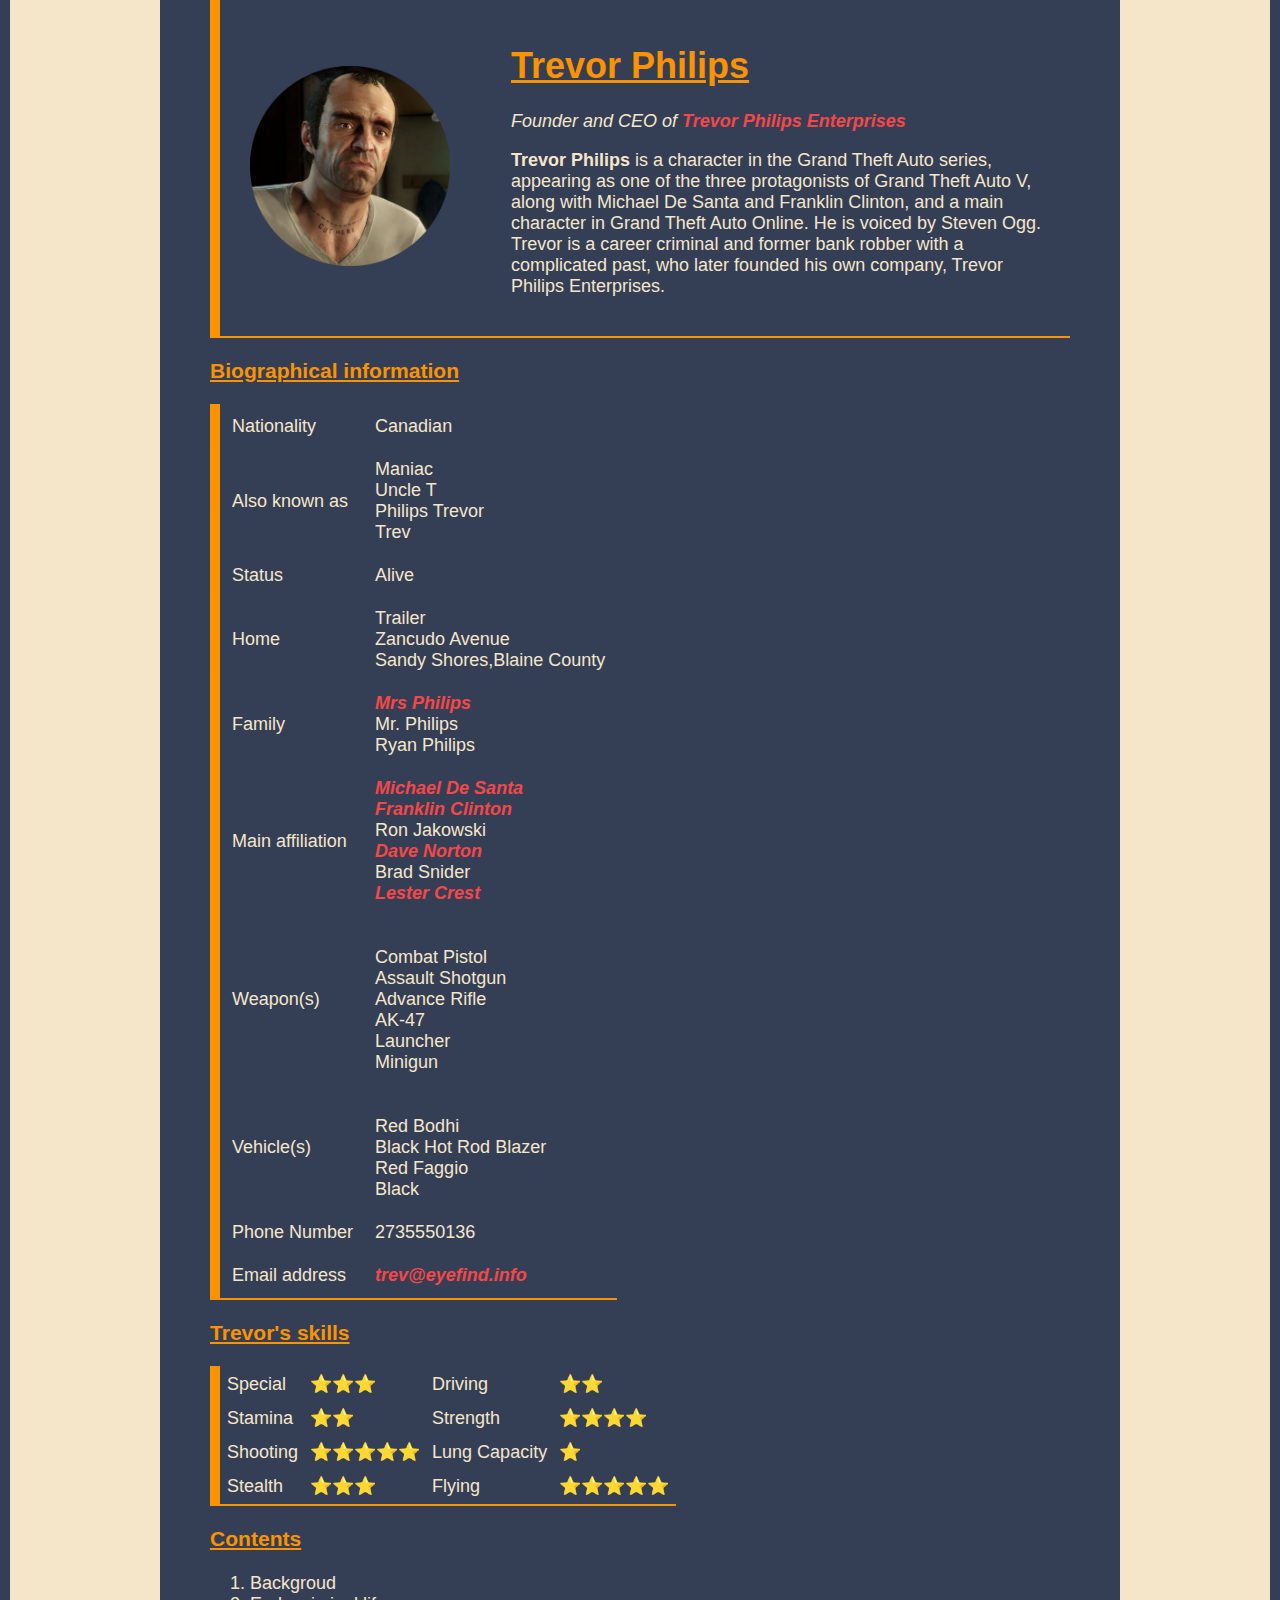
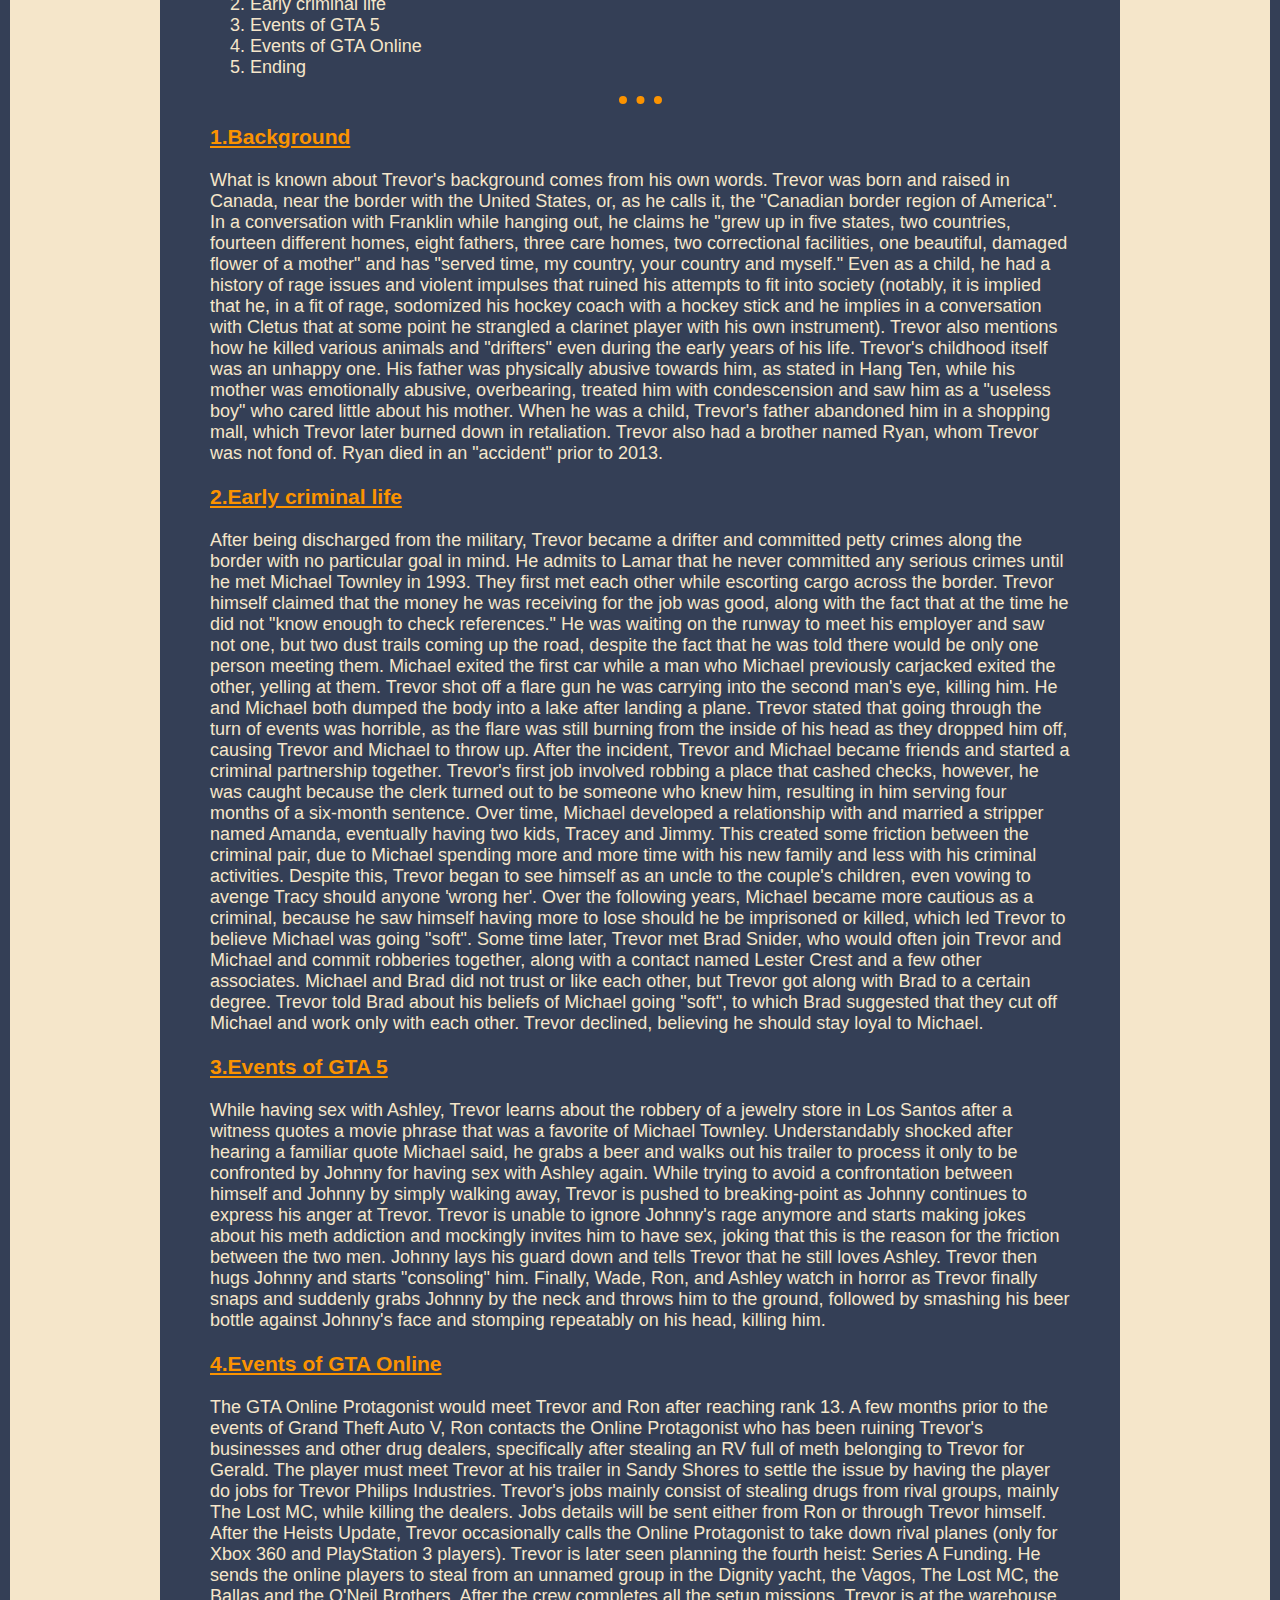
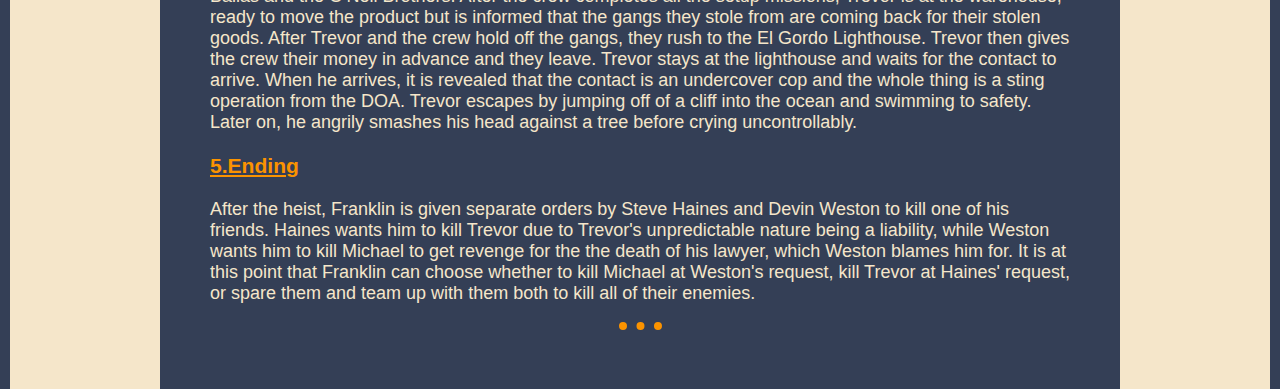
<file: index.html>
<!DOCTYPE html>
<html lang="en">
<head>
    <meta charset="UTF-8">
    <meta http-equiv="X-UA-Compatible" content="IE=edge">
    <meta name="viewport" content="width=device-width, initial-scale=1.0">
    <title>Trevor Philips🧸</title>
    <link rel="stylesheet" href="style.css">
    <link rel="icon" href="favicon.ico">

</head>
<body>
    <div class="main">
        <table cellspacing = "20px" class="infoTable">
            <td style="padding-left: 10px;">
                <img src="trevor.png" alt="Trevor philips" height="200px" width="200px">
            </td>
            <td style="padding-left: 40px;">
                <h1>Trevor Philips</h1>
                <p><em>Founder and CEO of <strong><a href = "https://gta.fandom.com/wiki/Trevor_Philips_Enterprises">Trevor Philips Enterprises</a></strong> </em></p>
                <p>
                    <strong>Trevor Philips</strong> is a character in the Grand Theft Auto series, 
                    appearing as one of the three protagonists of Grand Theft Auto V, 
                    along with Michael De Santa and Franklin Clinton, and a main character in Grand Theft Auto Online. 
                    He is voiced by Steven Ogg.
                    Trevor is a career criminal and former bank robber with a complicated past, 
                    who later founded his own company, Trevor Philips Enterprises. 
                </p>
            </td>
        </table> 
        <!-- <hr size="1" color="lightgray"> -->
        <h3>Biographical information</h3>
        <table cellpadding="10px" class="bioTable">
            <tr>
                <td>Nationality</td>
                <td>Canadian</td>
            </tr>
            <tr>
                <td>Also known as</td>
                <td>Maniac<br>Uncle T<br>Philips Trevor<br>Trev</td>
            </tr>
            <tr>
                <td>Status</td>
                <td>Alive</td>
            </tr>
            <tr>
                <td>Home</td>
                <td>Trailer<br>Zancudo Avenue<br>Sandy Shores,Blaine County</td>
            </tr>
            <tr>
                <td>Family</td>
                <td>
                    <a href = "https://gta.fandom.com/wiki/Mrs._Philips">Mrs Philips</a> 
                    <br>Mr. Philips
                    <br><a href = "https://gta.fandom.com/wiki/Ryan_Philips"></a>Ryan Philips
                </td>
            </tr>
            <tr>
                <td>Main affiliation</td>
                <td>
                    <a href="https://gta.fandom.com/wiki/Michael_De_Santa">Michael De Santa</a>
                    <br><a href = "https://gta.fandom.com/wiki/Franklin_Clinton">Franklin Clinton</a>
                    <br>Ron Jakowski              
                    <br><a href="https://gta.fandom.com/wiki/Dave_Norton">Dave Norton</a>          
                    <br>Brad Snider
                    <br><a href="https://gta.fandom.com/wiki/Lester_Crest">Lester Crest</a>
                </td>
            </tr>
            <tr>
                <td>Weapon(s)</td>
                <td>
                    <br>Combat Pistol
                    <br>Assault Shotgun
                    <br>Advance Rifle
                    <br>AK-47
                    <br>Launcher
                    <br>Minigun
                </td> 
            </tr>
            <tr>
                <td>Vehicle(s)</td>
                <td>
                    <br>Red Bodhi
                    <br>Black Hot Rod Blazer
                    <br>Red Faggio
                    <br>Black 
                </td> 
            </tr>
            <tr>
                <td>Phone Number</td>
                <td>2735550136</td>
            </tr>
            <tr>
                <td>Email address</td>
                <td>
                    <a href="Send_Message.html">trev@eyefind.info</a>
                </td>
            </tr>
                
        </table>
        <h3>Trevor's skills</h3>
        <table class="bioTable" cellpadding="5px">
            <tr>
                <td>Special</td>
                <td>⭐⭐⭐</td>
                <td>Driving</td>
                <td>⭐⭐</td>
            </tr>
            <tr>
                <td>Stamina</td>
                <td>⭐⭐</td>
                <td>Strength</td>
                <td>⭐⭐⭐⭐</td>
            </tr>
            <tr>
                <td>Shooting</td>
                <td>⭐⭐⭐⭐⭐</td>
                <td>Lung Capacity</td>
                <td>⭐</td>
            </tr>
            <tr>
                <td>Stealth</td>
                <td>⭐⭐⭐</td>
                <td>Flying</td>
                <td>⭐⭐⭐⭐⭐</td>
            </tr>
            
        </table>
        <!-- <hr size="2" color="lightgray"> -->
        <h3>Contents</h3>
        <ol>
            <li>Backgroud</li>
            <li>Early criminal life</li>
            <li>Events of GTA 5</li>
            <li>Events of GTA Online</li>
            <li>Ending</li>
        </ol>
        <hr size="1" color="lightgray">
        <h3>1.Background</h3>
        <p>
            What is known about Trevor's background comes from his own words.
            Trevor was born and raised in Canada, near the border with the United States, 
            or, as he calls it, the "Canadian border region of America". 
            In a conversation with Franklin while hanging out, he claims he 
            "grew up in five states, two countries, fourteen different homes, eight fathers, three care homes, 
            two correctional facilities,
            one beautiful, damaged flower of a mother" and has 
            "served time, my country, your country and myself." 
            Even as a child, he had a history of rage issues and violent impulses that ruined his attempts 
            to fit into society (notably, it is implied that he, in a fit of rage, sodomized his hockey coach
            with a hockey stick and he implies in a conversation with Cletus that at some point 
            he strangled a clarinet player with his own instrument). Trevor also mentions how 
            he killed various animals and "drifters" even during the early years of his life.
            Trevor's childhood itself was an unhappy one. His father was physically abusive towards him, as stated in Hang Ten, while his mother was emotionally abusive, overbearing, treated him with condescension and saw him as a "useless boy" who cared little about his mother. When he was a child, Trevor's father abandoned him in a shopping mall, which Trevor later burned down in retaliation. Trevor also had a brother named Ryan, whom Trevor was not fond of. Ryan died in an "accident" prior to 2013.
        </p>
        <h3>2.Early criminal life</h3>
        <p>
            After being discharged from the military, Trevor became a drifter and committed petty crimes along the border with no particular goal in mind. He admits to Lamar that he never committed any serious crimes until he met Michael Townley in 1993. They first met each other while escorting cargo across the border. Trevor himself claimed that the money he was receiving for the job was good, along with the fact that at the time he did not "know enough to check references." He was waiting on the runway to meet his employer and saw not one, but two dust trails coming up the road, despite the fact that he was told there would be only one person meeting them. Michael exited the first car while a man who Michael previously carjacked exited the other, yelling at them. Trevor shot off a flare gun he was carrying into the second man's eye, killing him. He and Michael both dumped the body into a lake after landing a plane. Trevor stated that going through the turn of events was horrible, as the flare was still burning from the inside of his head as they dropped him off, causing Trevor and Michael to throw up. After the incident, Trevor and Michael became friends and started a criminal partnership together.
    
            Trevor's first job involved robbing a place that cashed checks, however, he was caught because the clerk turned out to be someone who knew him, resulting in him serving four months of a six-month sentence. Over time, Michael developed a relationship with and married a stripper named Amanda, eventually having two kids, Tracey and Jimmy. This created some friction between the criminal pair, due to Michael spending more and more time with his new family and less with his criminal activities. Despite this, Trevor began to see himself as an uncle to the couple's children, even vowing to avenge Tracy should anyone 'wrong her'. Over the following years, Michael became more cautious as a criminal, because he saw himself having more to lose should he be imprisoned or killed, which led Trevor to believe Michael was going "soft". Some time later, Trevor met Brad Snider, who would often join Trevor and Michael and commit robberies together, along with a contact named Lester Crest and a few other associates. Michael and Brad did not trust or like each other, but Trevor got along with Brad to a certain degree. Trevor told Brad about his beliefs of Michael going "soft", to which Brad suggested that they cut off Michael and work only with each other. Trevor declined, believing he should stay loyal to Michael.
        </p>
        <h3>3.Events of GTA 5</h3>
        <p>
            While having sex with Ashley, Trevor learns about the robbery of a jewelry store in Los Santos after a witness quotes a movie phrase that was a favorite of Michael Townley. Understandably shocked after hearing a familiar quote Michael said, he grabs a beer and walks out his trailer to process it only to be confronted by Johnny for having sex with Ashley again. While trying to avoid a confrontation between himself and Johnny by simply walking away, Trevor is pushed to breaking-point as Johnny continues to express his anger at Trevor. Trevor is unable to ignore Johnny's rage anymore and starts making jokes about his meth addiction and mockingly invites him to have sex, joking that this is the reason for the friction between the two men. Johnny lays his guard down and tells Trevor that he still loves Ashley. Trevor then hugs Johnny and starts "consoling" him. Finally, Wade, Ron, and Ashley watch in horror as Trevor finally snaps and suddenly grabs Johnny by the neck and throws him to the ground, followed by smashing his beer bottle against Johnny's face and stomping repeatably on his head, killing him.
        </p>
        <h3>4.Events of GTA Online</h3>
        <p>
            The GTA Online Protagonist would meet Trevor and Ron after reaching rank 13.
            A few months prior to the events of Grand Theft Auto V, Ron contacts the Online Protagonist who has been ruining Trevor's businesses and other drug dealers, specifically after stealing an RV full of meth belonging to Trevor for Gerald. The player must meet Trevor at his trailer in Sandy Shores to settle the issue by having the player do jobs for Trevor Philips Industries.
            Trevor's jobs mainly consist of stealing drugs from rival groups, mainly The Lost MC, while killing the dealers. Jobs details will be sent either from Ron or through Trevor himself.
            After the Heists Update, Trevor occasionally calls the Online Protagonist to take down rival planes (only for Xbox 360 and PlayStation 3 players).
            Trevor is later seen planning the fourth heist: Series A Funding. He sends the online players to steal from an unnamed group in the Dignity yacht, the Vagos, The Lost MC, the Ballas and the O'Neil Brothers.
            After the crew completes all the setup missions, Trevor is at the warehouse, ready to move the product but is informed that the gangs they stole from are coming back for their stolen goods. After Trevor and the crew hold off the gangs, they rush to the El Gordo Lighthouse. Trevor then gives the crew their money in advance and they leave.
            Trevor stays at the lighthouse and waits for the contact to arrive. When he arrives, it is revealed that the contact is an undercover cop and the whole thing is a sting operation from the DOA. Trevor escapes by jumping off of a cliff into the ocean and swimming to safety. Later on, he angrily smashes his head against a tree before crying uncontrollably.
        </p>
        <h3>5.Ending</h3>
        <p>
            After the heist, Franklin is given separate orders by Steve Haines and Devin Weston to kill one of his friends. Haines wants him to kill Trevor due to Trevor's unpredictable nature being a liability, while Weston wants him to kill Michael to get revenge for the the death of his lawyer, which Weston blames him for. It is at this point that Franklin can choose whether to kill Michael at Weston's request, kill Trevor at Haines' request, or spare them and team up with them both to kill all of their enemies.
        </p>
        <hr color="lightgray">
    </div>
</body>
</html>
</file>
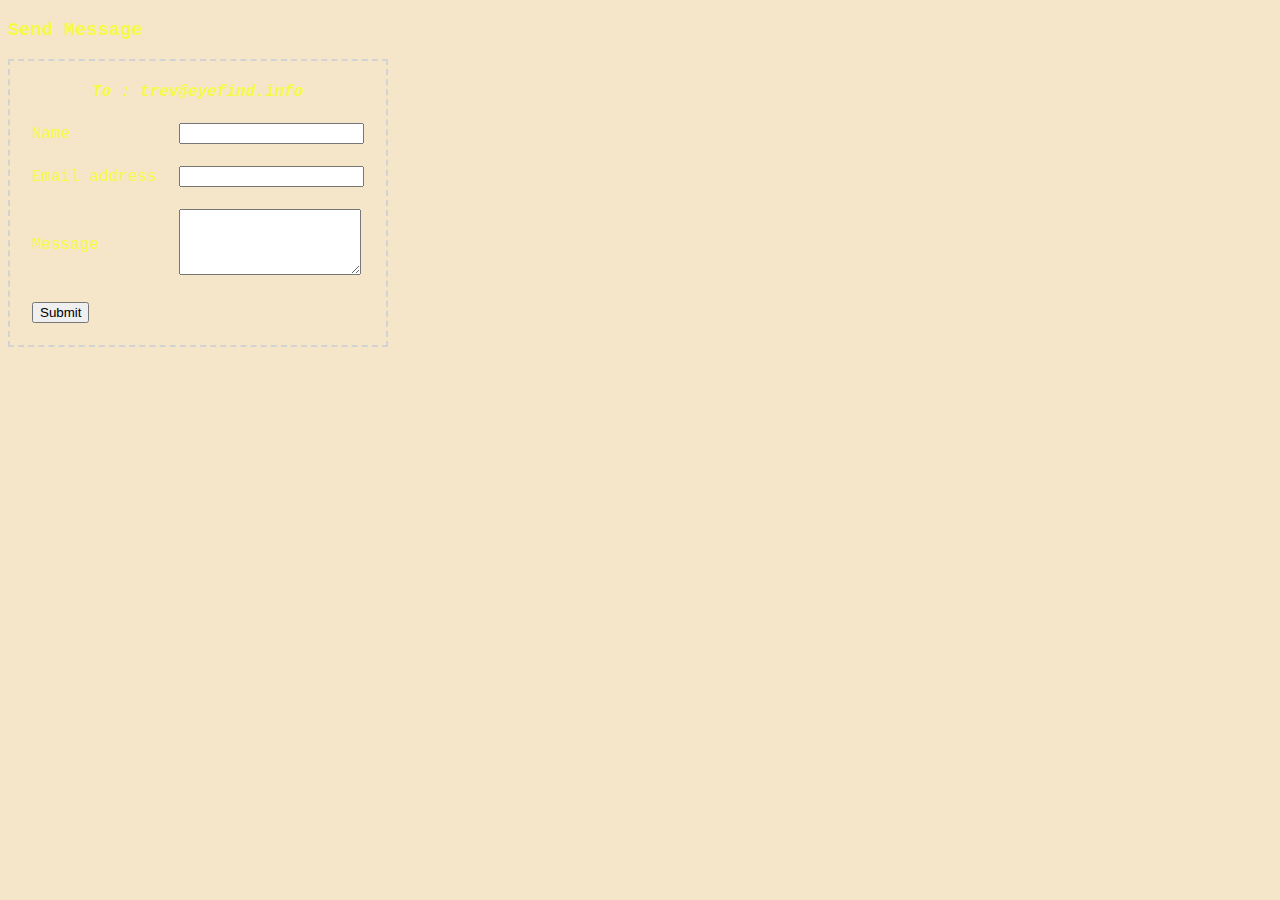
<file: Send_Message.html>
<!DOCTYPE html>
<html lang="en">
<head>
    <meta charset="UTF-8">
    <meta http-equiv="X-UA-Compatible" content="IE=edge">
    <meta name="viewport" content="width=device-width, initial-scale=1.0">
    <title>Send message</title>
    <!-- <link rel="stylesheet" href="trevor.css"> -->
    <style>
        body
        {
            background-color: #F5E6CA;
            font-family: 'Courier New', Courier, monospace;
            color: rgb(247, 250, 69);
        }
        table
        {
            border:lightgray 2px dashed;
            padding:10px; 
        }
       
    </style>
</head>
<body>
    <h3>Send Message</h3>
    <form action="mailto:sharmarajat532@gmail.com" method="post" enctype="text/plain">
        <table cellpadding="10px">
            <tr>
                <th colspan="2"><em>To : trev@eyefind.info</em></th>
            </tr>
            <tr>
                <td>Name</td>
                <td><input type="text"></td>
            </tr>
            <tr>
                <td>Email address</td>
                <td><input type="email"></td>
            </tr>
            <tr>
                <td>Message</td>
                <td><textarea name="message" rows="4" cols="20"></textarea></td>
            </tr>
            <tr>
                <td colspan="2"><input type="submit"></td>
            </tr>
            
        </table>
    </form>
    
</body>
</html>
</file>
<file: style.css>
body
{
    margin: 0px;
    background-color: #F5E6CA;
    font-family: 'Segoe UI', Tahoma, Geneva, Verdana, sans-serif;
    color: #F5E6CA;
    padding: 0px 50px 0px 50px;
    border-left:10px #343F56 solid;
    border-right:10px #343F56 solid;
    font-size: 18px;

}
.main
{
    margin: 0px 100px 0px 100px;
    padding: 0px 50px 50px 50px;
    background-color: #343F56;
    height: 100%;
}
hr
{
    background-color:#343F56 ;
    border-style: none;
    border-top-style: dotted;
    width: 5%;
    border-color: #FB9300;

    border-width: 8px;
}
a
{
    color: #F54748;
    font-weight: bold;
    font-style: italic;
    text-decoration: none;
}
a:hover
{
    font-size: 19px;
    transition-timing-function: ease-in;
}
h1
{
    color:#FB9300;
    text-decoration: underline;
    font-weight: bold;
}
h3
{
    text-decoration: underline;
    color:#FB9300;
    font-weight: bold;
}
table
{
    
    border-left:10px #FB9300 solid;
    border-bottom:2px #FB9300 solid; 
}
</file>
